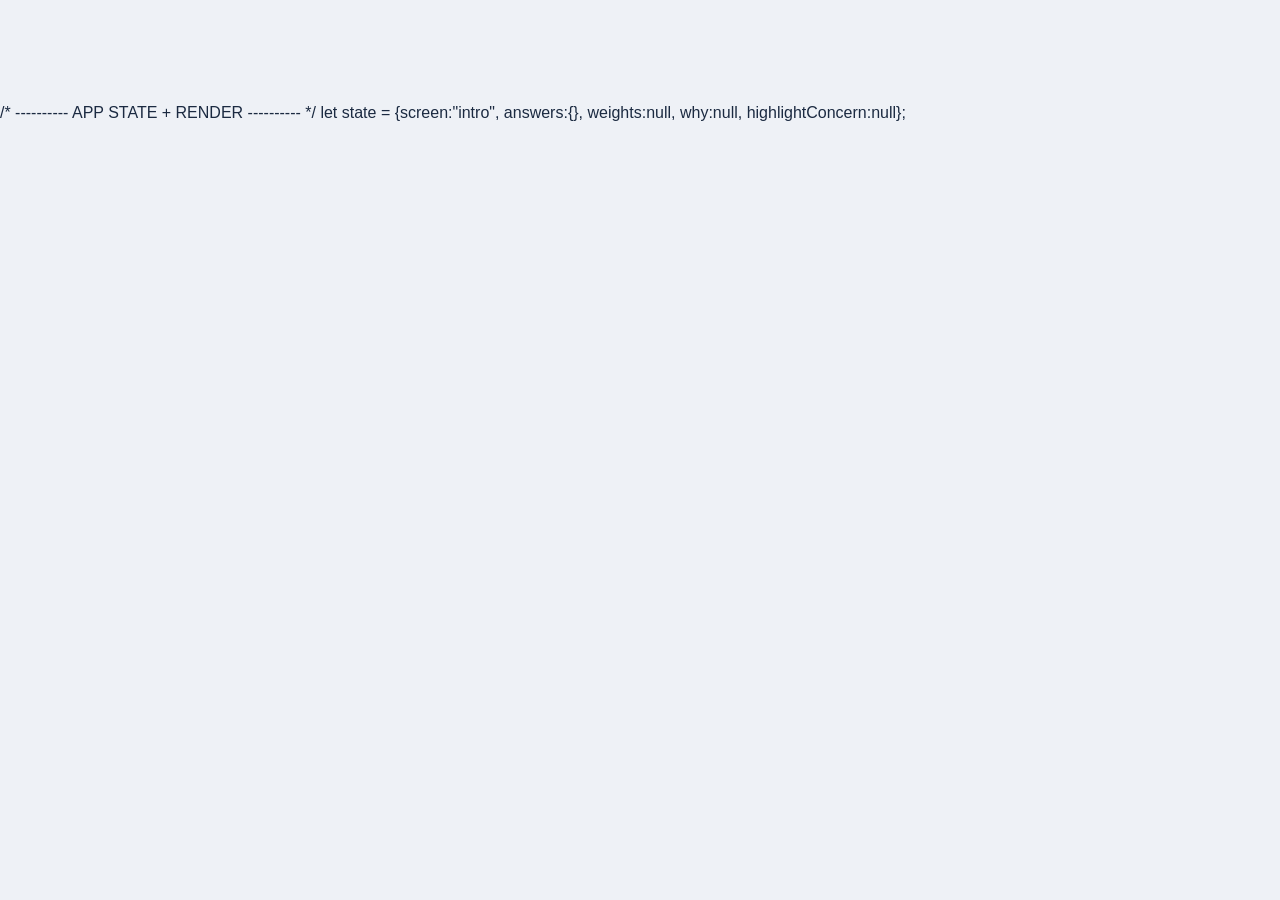
<file: index.html>
<!DOCTYPE html>
<!--

  Souper Solvers
  2026 Solve-a-thon
  Team: The Souper Solvers
    This is a simple front-end for a credit card complaint resolution ranking tool. It uses static data and does not require a server.
-->
<head>
<meta charset="UTF-8">
<meta name="viewport" content="width=device-width, initial-scale=1, viewport-fit=cover">
<title>Souper Grants</title>

<style>
  :root{
    --ink:#1b2a41; --paper:#eef1f6; --paper-2:#e2e7ef; --brass:#b8842e;
    --teal:#3f6e64; --line:#c7cfda; --white:#fbfcfe;
    --plum:#7d5a80; --slate:#54677a; --clay:#a6543c; --moss:#6b7a4f;
  }
  *{box-sizing:border-box;}
  body{
    margin:0; background:var(--paper); color:var(--ink);
    font-family:-apple-system,BlinkMacSystemFont,"Segoe UI",Roboto,Helvetica,Arial,sans-serif;
    min-height:100%;
  }
  h1,h2,h3{font-family:inherit; font-weight:700; margin:0;}
  .wrap{max-width:640px; margin:0 auto; padding:2.5rem 1.25rem 4rem;}
  .kicker{color:var(--brass); font-size:0.8rem; letter-spacing:0.02em; margin-bottom:0.4rem;}
  h1{font-size:1.7rem; line-height:1.25; margin-bottom:0.6rem;}
  .sub{color:var(--ink); opacity:0.7; font-size:0.95rem; line-height:1.5; margin-bottom:2rem;}
  .card{background:var(--white); border:1px solid var(--line); border-radius:6px; padding:1.4rem; margin-bottom:1rem;}
  .q{margin-bottom:1.8rem;}
  .q p{font-weight:600; margin:0 0 0.4rem;}
  .hint{font-weight:400 !important; font-size:0.85rem; opacity:0.65; line-height:1.45; margin:0 0 0.8rem !important;}
  .opt{display:block; width:100%; text-align:left; padding:0.7rem 0.9rem; margin-bottom:0.5rem;
       border:1px solid var(--line); border-radius:5px; background:var(--white); color:var(--ink);
       cursor:pointer; font-size:0.95rem; transition:border-color .15s, background .15s;}
  .opt:hover{border-color:var(--brass);}
  .opt.selected{border-color:var(--brass); background:rgba(184,132,46,0.1); font-weight:600;}
  button.primary{
    display:block; width:100%; padding:0.85rem; margin-top:1rem;
    background:var(--ink); color:var(--paper); border:none; border-radius:5px;
    font-size:1rem; font-weight:600; cursor:pointer;
  }
  button.primary:disabled{opacity:0.4; cursor:not-allowed;}
  button.link{background:none; border:none; color:var(--teal); font-size:0.9rem; cursor:pointer; padding:0.4rem 0;}
  .slider-row{margin-bottom:1.5rem;}
  .slider-row .top{display:flex; justify-content:space-between; align-items:baseline; margin-bottom:0.2rem;}
  .slider-row .top span:first-child{font-weight:600;}
  .slider-row .top span:last-child{color:var(--brass); font-variant-numeric:tabular-nums;}
  .def{font-size:0.85rem; opacity:0.75; line-height:1.4; margin:0.1rem 0 0.5rem;}
  .slider-row input[type=range]{width:100%; accent-color:var(--brass);}
  .reason{font-size:0.85rem; opacity:0.65; margin-top:0.3rem;}
  .rank-item{background:var(--white); border:1px solid var(--line); border-radius:6px;
             padding:1.1rem 1.3rem; margin-bottom:0.8rem;}
  .rank-item .top{display:flex; justify-content:space-between; align-items:baseline;}
  .rank-item .pos{font-size:1.4rem; font-weight:700; color:var(--brass); margin-right:0.6rem;}
  .rank-item .name{font-size:1.05rem; font-weight:700;}
  .rank-item .score{font-variant-numeric:tabular-nums; opacity:0.75; font-size:0.9rem;}
  .detail{margin-top:0.7rem; border-top:1px solid var(--line); padding-top:0.6rem;}
  .detail-row{padding:0.35rem 0;}
  .detail-top{display:flex; justify-content:space-between; font-size:0.85rem;}
  .detail-def{font-size:0.8rem; opacity:0.65; margin-top:0.1rem; line-height:1.35;}
  .legend{font-size:0.8rem; opacity:0.65; margin-bottom:1rem; line-height:1.5;}
  .note{font-size:0.8rem; opacity:0.6; margin-top:2rem; line-height:1.5;}
    .dash-link{display:block; text-align:center; font-size:0.8rem; color:var(--teal);
             text-decoration:none; margin-top:1.5rem; opacity:0.85;}
  .dash-link:hover{opacity:1; text-decoration:underline;}
  .legend-row{display:flex; flex-wrap:wrap; gap:0.5rem; margin-bottom:1.4rem;}
  .legend-item{display:flex; align-items:center; gap:0.4rem; font-size:0.78rem; background:var(--white);
               border:1px solid var(--line); border-radius:20px; padding:0.35rem 0.75rem; cursor:pointer;
               opacity:1; transition:opacity .15s; color:var(--ink);}
  .legend-item.dimmed{opacity:0.35;}
  .legend-swatch{width:10px; height:10px; border-radius:2px; display:inline-block; flex-shrink:0;}
  .stack-track{background:var(--paper-2); border-radius:3px; height:16px; margin-top:0.7rem; overflow:hidden; display:flex;}
  .stack-seg{height:100%; transition:opacity .15s;}
  .stack-caption{font-size:0.75rem; opacity:0.55; margin-top:0.4rem;}
</style>
</head>
<body>
<div class="wrap" id="app"></div>



/* ---------- APP STATE + RENDER ---------- */
let state = {screen:"intro", answers:{}, weights:null, why:null, highlightConcern:null};
<script>
function render(){
  const app = document.getElementById("app");
  if(state.screen==="intro") app.innerHTML = introHTML();
  else if(state.screen==="quiz") app.innerHTML = quizHTML();
  else if(state.screen==="confirm") app.innerHTML = confirmHTML();
  else app.innerHTML = resultsHTML();
  attachHandlers();
}

function introHTML(){
  return `
    <div class="kicker">Souper Solvers</div>
    <h1>Which of these four banks actually resolves complaints the way you'd want?</h1>
    <p class="sub">Bank of America, Capital One, Chase, and Wells Fargo don't resolve credit-card complaints the same way. The difference depends on what kind of issue you run into. Answer six quick questions and we'll show you a ranking based on real resolution outcomes for the things you care about most.</p>
     <button class="primary" id="start">Start</button>
    <a class="dash-link" href="https://rrrealww.shinyapps.io/credit-card-compass/" target="_blank">Explore the underlying data →</a>
  `;
}

function quizHTML(){
  const qs = QUIZ.map(q => `
    <div class="q">
      <p>${q.prompt}</p>
      <p class="hint">${q.hint}</p>
      ${q.opts.map(o => `<button class="opt ${state.answers[q.id]===o?'selected':''}" data-q="${q.id}" data-opt="${o}">${o}</button>`).join("")}
    </div>
  `).join("");
  const allAnswered = QUIZ.every(q => state.answers[q.id]);
  return `
    <div class="kicker">Step 1 of 3</div>
    <h1>A few quick questions</h1>
    <p class="sub">Each question maps to one of the six categories you'll see next. You'll see exactly why, and can adjust before we rank anything.</p>
    <div class="card">${qs}</div>
    <button class="primary" id="toConfirm" ${allAnswered? "":"disabled"}>See what we're prioritizing</button>
  `;
}

function confirmHTML(){
  const {weights, why} = computeWeights(state.answers);
  state.weights = weights; state.why = why;
  const rows = CONCERNS.map(c => `
    <div class="slider-row">
      <div class="top"><span>${c}</span><span>${weights[c].toFixed(1)}&times;</span></div>
      <div class="def">${CONCERN_DEFS[c]}</div>
      <input type="range" min="1" max="3" step="0.1" value="${weights[c]}" data-concern="${c}">
      <div class="reason">${why[c] ? "Weighted higher because " + why[c] : "Default weight. Your answer here didn't point to extra priority."}</div>
    </div>
  `).join("");
  return `
    <div class="kicker">Step 2 of 3</div>
    <h1>Here's what we're prioritizing</h1>
    <p class="sub">Based on your answers. Drag any slider to change how much a category counts, nothing here is fixed.</p>
    <div class="card">${rows}</div>
    <button class="primary" id="toResults">See my bank ranking</button>
    <button class="link" id="backToQuiz">&larr; back to questions</button>
  `;
}

function resultsHTML(){
  const weights = state.weights || computeWeights(state.answers).weights;
  const ranked = rankBanks(weights);
  const maxScore = Math.max(...ranked.map(r => r.score));
  const hl = state.highlightConcern;

  const legendItems = CONCERNS.map(c => `
    <button class="legend-item ${hl && hl!==c ? 'dimmed':''}" data-concern="${c}">
      <span class="legend-swatch" style="background:${CONCERN_COLORS[c]}"></span>${c}
    </button>
  `).join("");

  const items = ranked.map((r,i) => {
    const segs = r.detail.map(d => `
      <div class="stack-seg" style="width:${(d.share*100).toFixed(2)}%; background:${CONCERN_COLORS[d.concern]}; opacity:${hl && hl!==d.concern ? 0.2 : 1}"
           title="${d.concern}: ${(d.total*100).toFixed(1)}% relief, weighted ${d.w.toFixed(1)}x, based on ${d.n.toLocaleString()} complaints"></div>
    `).join("");
    return `
    <div class="rank-item">
      <div class="top">
        <div><span class="pos">${i+1}</span><span class="name">${r.bank}</span></div>
        <div class="score">${(r.score*100).toFixed(1)}% weighted relief rate</div>
      </div>
      <div class="stack-track" style="width:${(r.score/maxScore*100).toFixed(1)}%">${segs}</div>
      <div class="detail">
        ${r.detail.slice(0,3).map(d => `
          <div class="detail-row">
            <div class="detail-top"><span>${d.concern}</span><span>${(d.total*100).toFixed(1)}% relief (n=${d.n.toLocaleString()})</span></div>
            <div class="detail-def">${CONCERN_DEFS[d.concern]}</div>
          </div>
        `).join("")}
      </div>
    </div>
  `}).join("");

  return `
    <div class="kicker">Step 3 of 3</div>
    <h1>Your ranking</h1>
    <p class="sub">Weighted by the priorities you set. Each bar below is split into colored segments, one per concern, sized by how much that concern contributed to the bank's score. Click a category below to see just that slice across all four banks.</p>
    <div class="legend-row">${legendItems}</div>
    <p class="legend"><strong>How to read this:</strong> a longer bar means a higher overall weighted relief rate. Within each bar, a bigger colored segment means that concern, usually because you weighted it highly, played a bigger role in that bank's score. The list below each bar shows the exact numbers for your top-weighted concerns.</p>
    ${items}
    <p class="note">"Relief rate" reflects how often a company's response to a closed complaint included monetary or non-monetary relief, based on CFPB Consumer Complaint Database records for these four banks. It measures resolution responsiveness, not whether the consumer was in the right. A company can fairly deny relief and still close a complaint "with explanation."</p>
    <button class="link" id="backToConfirm">&larr; adjust my priorities</button>
    <button class="link" id="startOver">start over</button>
    <a class="dash-link" href="https://rrrealww.shinyapps.io/credit-card-compass/" target="_blank">Explore the full dataset and analysis →</a>
  `;
}

function attachHandlers(){
  const start = document.getElementById("start");
  if(start) start.onclick = () => { state.screen="quiz"; render(); };

  document.querySelectorAll(".opt").forEach(btn=>{
    btn.onclick = () => { state.answers[btn.dataset.q] = btn.dataset.opt; render(); };
  });

  const toConfirm = document.getElementById("toConfirm");
  if(toConfirm) toConfirm.onclick = () => { state.screen="confirm"; render(); };

  document.querySelectorAll("input[type=range]").forEach(inp=>{
    inp.oninput = () => { state.weights[inp.dataset.concern] = parseFloat(inp.value);
      inp.parentElement.querySelector(".top span:last-child").textContent = parseFloat(inp.value).toFixed(1)+"\u00d7"; };
  });

  const toResults = document.getElementById("toResults");
  if(toResults) toResults.onclick = () => { state.screen="results"; render(); };

  const backToQuiz = document.getElementById("backToQuiz");
  if(backToQuiz) backToQuiz.onclick = () => { state.screen="quiz"; render(); };

  const backToConfirm = document.getElementById("backToConfirm");
  if(backToConfirm) backToConfirm.onclick = () => { state.screen="confirm"; render(); };

  const startOver = document.getElementById("startOver");
  if(startOver) startOver.onclick = () => { state = {screen:"intro", answers:{}, weights:null, why:null, highlightConcern:null}; render(); };

  document.querySelectorAll(".legend-item").forEach(btn=>{
    btn.onclick = () => {
      const c = btn.dataset.concern;
      state.highlightConcern = (state.highlightConcern === c) ? null : c;
      render();
    };
  });
}

render();
</script>
</body>
</html>
</file>
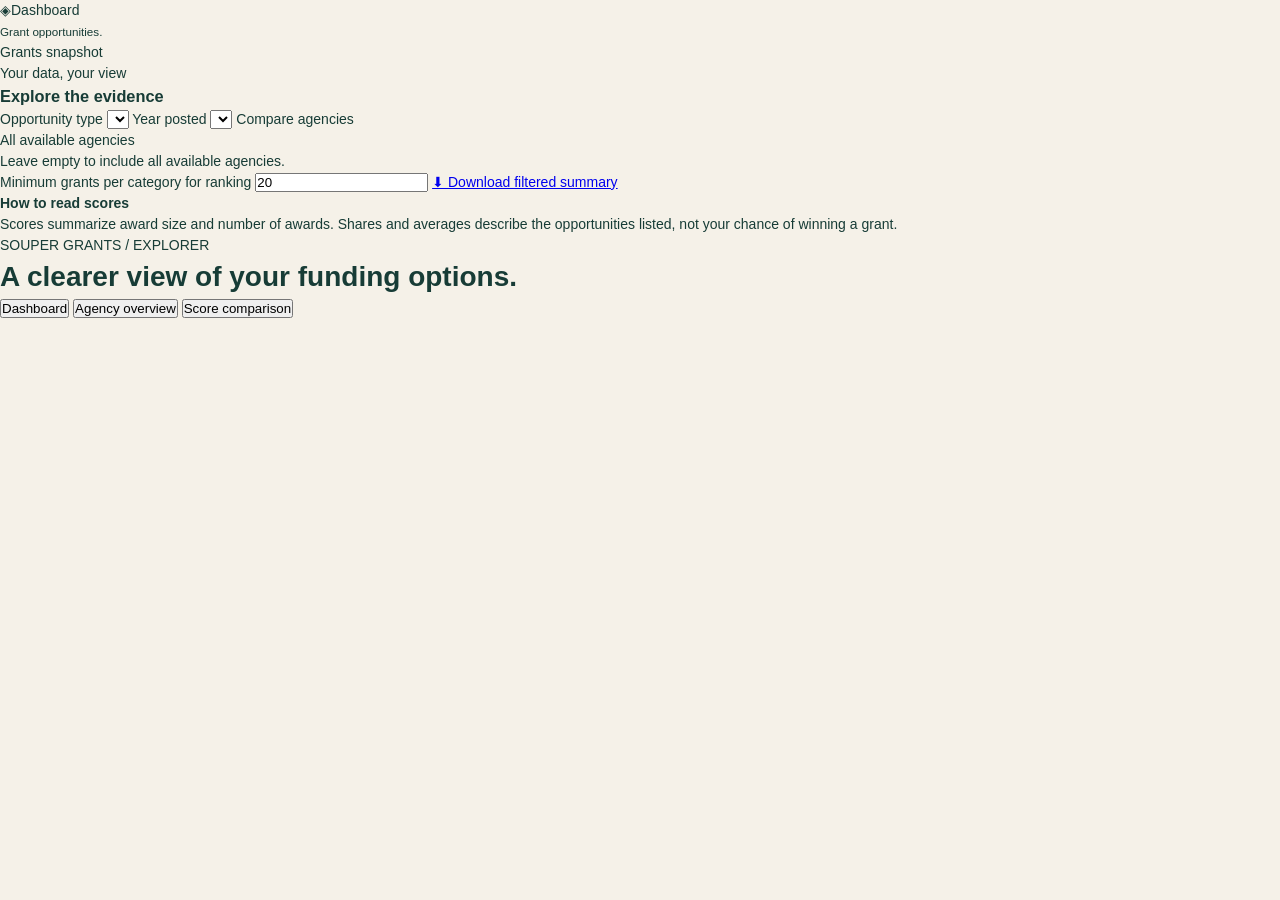
<file: claude_help/static/index.html>
<!doctype html>
<html lang="en">
<head>
  <meta charset="utf-8">
  <meta name="viewport" content="width=device-width, initial-scale=1">
  <title>Souper Grants</title>
  <link rel="stylesheet" href="/static/style.css">
  <script src="https://cdn.plot.ly/plotly-2.35.2.min.js"></script>
</head>
<body>
<div class="container">

  <div class="masthead">
    <div>
      <div class="brand"><span>&#9672;</span>Dashboard</div>
      <small class="muted">Grant opportunities.</small>
    </div>
    <div class="badge-source" id="badge">Grants snapshot</div>
  </div>

  <div class="layout">
    <!-- LEFT: navy filter panel -->
    <aside>
      <div class="filter-panel">
        <div class="eyebrow">Your data, your view</div>
        <h3>Explore the evidence</h3>

        <label for="type">Opportunity type</label>
        <select id="type" class="form-control"></select>

        <label for="year">Year posted</label>
        <select id="year" class="form-control"></select>

        <label>Compare agencies</label>
        <div class="ms" id="ms">
          <div class="form-control ms-box" id="ms-box">All available agencies</div>
          <div class="ms-panel" id="ms-panel"></div>
        </div>
        <p class="help">Leave empty to include all available agencies.</p>

        <label for="minn">Minimum grants per category for ranking</label>
        <input id="minn" class="form-control" type="number" min="1" step="1" value="20">

        <a id="download" class="btn-light" href="/download">&#11015; Download filtered summary</a>
      </div>
      <div class="footer-note">
        <strong>How to read scores</strong><br>
        Scores summarize award size and number of awards. Shares and averages describe the
        opportunities listed, not your chance of winning a grant.
      </div>
    </aside>

    <!-- RIGHT: hero, notice, tabs, content -->
    <main>
      <div class="hero">
        <div class="eyebrow">SOUPER GRANTS / EXPLORER</div>
        <h1>A clearer view of your funding options.</h1>
      </div>
      <div id="status"></div>
      <div class="tabs" id="tabs">
        <button data-tab="dashboard" class="active">Dashboard</button>
        <button data-tab="agency">Agency overview</button>
        <button data-tab="scores">Score comparison</button>
      </div>
      <div id="view"></div>
    </main>
  </div>
</div>
<script src="/static/app.js"></script>
</body>
</html>
</file>
<file: static/style.css>
/* ══════════════════════════════════════════════
   Federal Funds Matchmaker — style.css
   Color system reused from the qualifier theme
   ══════════════════════════════════════════════ */
:root {
  --cream: #f5f1e8;
  --paper: #fffdf8;
  --ink:   #173c36;
  --muted: #5f6f65;
  --faint: #9aa79e;
  --line:  #d6d9ca;
  --lime:  #cfe4a6;
  --coral: #c95b41;
  --coral-soft: #f7dfd3;
  --teal:  #2e7d70;
  --teal-light: #e3eeec;
  --stone: #b7c4bd;
  --amber: #e3a857;

  --header-h: 56px;
  --left-w: 280px;
  --radius: 10px;
  --shadow: 0 2px 10px rgba(23,60,54,.10);
}

* { box-sizing: border-box; margin: 0; padding: 0; }

body {
  background: var(--cream);
  color: var(--ink);
  font-family: "Avenir Next", "Segoe UI", Arial, sans-serif;
  font-size: 14px;
  line-height: 1.5;
  height: 100vh;
  display: flex;
  flex-direction: column;
  overflow: hidden;
}

/* ── SR-only ── */
.sr-only { position:absolute; width:1px; height:1px; overflow:hidden; clip:rect(0,0,0,0); white-space:nowrap; }
.hidden { display: none !important; }

/* ════════════════ HEADER ════════════════ */
.site-header {
  height: var(--header-h);
  background: var(--ink);
  color: var(--paper);
  display: flex;
  align-items: center;
  padding: 0 20px;
  gap: 16px;
  flex-shrink: 0;
  z-index: 100;
}

.header-left { display: flex; align-items: center; gap: 10px; flex: 1; }
.brand-mark { color: var(--coral); font-size: 20px; }
.brand-name { font-family: Georgia, serif; font-size: 18px; letter-spacing: -.3px; }

.header-center { flex: 1; text-align: center; font-size: 12px; color: var(--stone); }

.header-right { flex: 1; display: flex; justify-content: flex-end; }

/* Account menu */
.account-menu { position: relative; }
.account-btn {
  display: flex; align-items: center; gap: 6px;
  background: rgba(255,255,255,.12); border: 1px solid rgba(255,255,255,.2);
  color: var(--paper); border-radius: 6px; padding: 6px 12px;
  font-size: 13px; cursor: pointer; font-family: inherit;
}
.account-btn:hover { background: rgba(255,255,255,.2); }
.chevron { font-size: 10px; }

.account-dropdown {
  display: none; position: absolute; right: 0; top: calc(100% + 8px);
  background: var(--paper); border: 1px solid var(--line); border-radius: var(--radius);
  box-shadow: var(--shadow); min-width: 220px; z-index: 200; overflow: hidden;
}
.account-dropdown.open { display: block; }
.account-dropdown-user { padding: 12px 14px; font-size: 12px; color: var(--muted); }
.dropdown-divider { border: none; border-top: 1px solid var(--line); }
.account-list { max-height: 200px; overflow-y: auto; }
.account-item {
  display: block; width: 100%; text-align: left; padding: 10px 14px;
  background: none; border: none; font-family: inherit; font-size: 14px;
  color: var(--ink); cursor: pointer;
}
.account-item:hover { background: var(--cream); }
.account-item.active { font-weight: bold; color: var(--teal); }
.dropdown-item {
  display: block; width: 100%; text-align: left; padding: 10px 14px;
  background: none; border: none; font-family: inherit; font-size: 14px;
  color: var(--ink); cursor: pointer;
}
.dropdown-item:hover { background: var(--cream); }

/* ════════════════ LAYOUT ════════════════ */
.app-layout {
  display: flex;
  flex: 1;
  overflow: hidden;
}

/* ════════ SPLIT PANELS ════════ */
.grants-half {
  display: flex;
  flex-direction: row;
  flex: 0 0 68%;
  overflow: hidden;
}

.pm-half {
  flex: 1;
  display: flex;
  flex-direction: column;
  overflow: hidden;
  background: var(--paper);
}

/* Tagline bar */
.tagline-bar {
  text-align: center;
  padding: 7px 24px;
  font-size: 12px;
  color: var(--muted);
  background: var(--paper);
  border-bottom: 1px solid var(--line);
  flex-shrink: 0;
  letter-spacing: .02em;
}

/* ════════════════ LEFT PANEL ════════════════ */
.left-panel {
  width: var(--left-w);
  min-width: 180px;
  flex-shrink: 0;
  background: var(--paper);
  border-right: 1px solid var(--line);
  display: flex;
  flex-direction: column;
  overflow: hidden;
}

/* Filters */
.filter-bar {
  padding: 14px 14px 10px;
  border-bottom: 1px solid var(--line);
  display: flex;
  flex-direction: column;
  gap: 8px;
}
.filter-row { display: flex; align-items: center; gap: 8px; }
.filter-label {
  font-size: 11px; font-weight: bold; text-transform: uppercase;
  letter-spacing: 1px; color: var(--muted); white-space: nowrap; min-width: 90px; flex-shrink: 0;
}
.filter-select {
  flex: 1; height: 30px; padding: 0 8px; font-size: 13px;
  color: var(--ink); background: var(--cream); border: 1px solid var(--line);
  border-radius: 5px; font-family: inherit;
}
.filter-select-sm { height: 26px; font-size: 12px; padding: 0 6px; }
.filter-input {
  flex: 1; height: 30px; padding: 0 8px; font-size: 13px;
  color: var(--ink); background: var(--cream); border: 1px solid var(--line);
  border-radius: 5px; font-family: inherit;
}
.filter-search-row { margin-top: 2px; }
.filter-search { width: 100%; }

/* Mode banner */
.mode-banner {
  margin: 8px 14px 0;
  background: var(--coral-soft);
  border-left: 3px solid var(--coral);
  padding: 7px 10px;
  font-size: 12px;
  line-height: 1.4;
  border-radius: 0 4px 4px 0;
}

/* List header */
.list-header {
  display: flex; align-items: center; justify-content: space-between;
  padding: 8px 14px; border-bottom: 1px solid var(--line);
}
#list-count { font-size: 12px; color: var(--muted); }

/* Opportunity list */
.opp-list {
  flex: 1;
  overflow-y: auto;
  list-style: none;
  padding: 0;
}

.opp-item {
  padding: 11px 14px;
  border-bottom: 1px solid var(--line);
  cursor: pointer;
  display: grid;
  grid-template-columns: 20px 52px 1fr;
  gap: 0 10px;
  align-items: center;
  transition: background .1s;
}
.opp-item:hover { background: var(--cream); }
.opp-item.selected { background: var(--teal-light); border-left: 3px solid var(--teal); }

.opp-rank { font-size: 12px; color: var(--faint); font-weight: bold; padding-top: 2px; }
.opp-body { min-width: 0; }
.opp-title { font-size: 13px; font-weight: bold; color: var(--ink); line-height: 1.35; margin-bottom: 4px; white-space: nowrap; overflow: hidden; text-overflow: ellipsis; }
.opp-meta { display: flex; align-items: center; gap: 6px; flex-wrap: wrap; }
.opp-score { font-size: 12px; font-weight: bold; }
.badge {
  display: inline-block; font-size: 10px; font-weight: bold; text-transform: uppercase;
  letter-spacing: .6px; border-radius: 3px; padding: 1px 5px;
}
.badge-high   { background: var(--teal);  color: #fff; }
.badge-medium { background: var(--amber); color: var(--ink); }
.badge-low    { background: var(--stone); color: var(--ink); }
.badge-forecasted { background: var(--lime); color: var(--ink); }
.badge-eligible   { background: #d4edda; color: #1a5c2a; }
.badge-ineligible { background: #f8d7da; color: #842029; }
.badge-unclear    { background: #e2e3e5; color: #383d41; }
.badge-unknown    { background: transparent; color: var(--faint); border: 1px solid var(--line); font-style: italic; }
.badge-sample     { background: #fff3cd; color: #856404; font-size: 9px; }
.badge-effort-high   { background: #f8d7da; color: #842029; }
.badge-effort-medium { background: #fff3cd; color: #856404; }
.badge-effort-low    { background: #d4edda; color: #1a5c2a; }
.score-pill { background: var(--ink); color: var(--cream); border-radius: 10px; padding: 1px 7px; font-size: 12px; }

.sample-banner { background: #fff3cd; color: #856404; padding: 6px 14px; font-size: 12px; font-weight: bold; border-bottom: 1px solid var(--line); }

.opp-funder { font-size: 11px; color: var(--muted); margin-bottom: 2px; }
.opp-effort { font-size: 11px; color: var(--muted); }
.opp-due { font-size: 11px; color: var(--muted); }
.opp-due.urgent { color: var(--coral); font-weight: bold; }
.opp-due.no-date { color: var(--faint); }
.decision-badge { font-size: 10px; border-radius: 3px; padding: 1px 5px; font-weight: bold; }

/* Eligibility panel */
.elig-verdict-row { display: flex; align-items: center; gap: 8px; margin-bottom: 8px; }
.elig-reason { font-size: 12px; color: var(--ink); }
.elig-types { font-size: 12px; margin: 4px 0; }
.elig-raw { font-size: 11px; color: var(--muted); }
.decision-pursue { background: #d4edda; color: #1a5c2a; }
.decision-maybe  { background: #fff3cd; color: #856404; }
.decision-pass   { background: #f8d7da; color: #842029; }

/* List footer */
.list-footer { padding: 10px 14px; border-top: 1px solid var(--line); }
.btn-export {
  display: inline-block; font-size: 12px; color: var(--teal);
  text-decoration: none; font-weight: bold;
}
.btn-export:hover { text-decoration: underline; }

/* ════════════════ DETAIL PANEL ════════════════ */
.detail-panel {
  flex: 1;
  min-width: 200px;
  overflow-y: auto;
  background: var(--cream);
  padding: 24px 28px;
}

.detail-empty {
  display: flex; flex-direction: column; align-items: center; justify-content: center;
  height: 100%; color: var(--faint); text-align: center; gap: 12px;
}
.detail-empty-icon { font-size: 36px; }

/* Detail content */
.detail-header { margin-bottom: 20px; }
.detail-title { font-family: Georgia, serif; font-size: 22px; font-weight: 500; color: var(--ink); line-height: 1.3; margin-bottom: 8px; }
.detail-sub { display: flex; align-items: center; gap: 10px; flex-wrap: wrap; margin-bottom: 10px; }
.detail-agency { font-size: 13px; color: var(--muted); }
.detail-link { font-size: 12px; color: var(--teal); text-decoration: none; }
.detail-link:hover { text-decoration: underline; }

.score-row { display: flex; align-items: center; gap: 12px; margin-bottom: 6px; }
.score-big { font-size: 36px; font-family: Georgia, serif; font-weight: 400; color: var(--ink); }
.score-label { font-size: 11px; text-transform: uppercase; letter-spacing: 1px; color: var(--muted); }
.closes-row { font-size: 13px; color: var(--muted); margin-bottom: 16px; }
.closes-row .urgent { color: var(--coral); font-weight: bold; }
.closes-row .forecasted { color: var(--amber); }

/* Detail card */
.detail-card {
  background: var(--paper);
  border: 1px solid var(--line);
  border-radius: var(--radius);
  padding: 18px 20px;
  margin-bottom: 16px;
}
.detail-card h3 {
  font-family: Georgia, serif; font-size: 15px; font-weight: 500;
  color: var(--ink); margin-bottom: 10px;
}

/* AI disclaimer */
.ai-disclaimer {
  font-size: 11px; color: var(--muted); display: flex; align-items: center; gap: 6px;
  margin-bottom: 10px;
}
.ai-disclaimer a { color: var(--teal); }

/* Score breakdown */
.breakdown-row {
  display: grid;
  grid-template-columns: 100px 1fr 42px;
  align-items: center;
  gap: 8px;
  margin-bottom: 8px;
  font-size: 13px;
}
.breakdown-label { color: var(--muted); }
.breakdown-bar-wrap { background: var(--line); border-radius: 3px; height: 8px; overflow: hidden; }
.breakdown-bar { height: 100%; border-radius: 3px; background: var(--teal); }
.breakdown-val { text-align: right; font-weight: bold; }

/* Tabs inside detail */
.detail-tabs { display: flex; border-bottom: 1px solid var(--line); margin-bottom: 14px; }
.detail-tab {
  background: none; border: none; border-bottom: 2px solid transparent;
  padding: 8px 14px; font: bold 13px inherit; color: var(--muted); cursor: pointer;
  margin-bottom: -1px;
}
.detail-tab.active { color: var(--teal); border-bottom-color: var(--coral); }

.detail-tab-content { font-size: 13px; line-height: 1.6; color: var(--ink); }
.detail-tab-pane { display: none; }
.detail-tab-pane.active { display: block; }

/* Evidence quote */
.evidence-quote {
  background: var(--cream); border-left: 3px solid var(--teal);
  padding: 8px 12px; font-size: 12px; font-style: italic;
  color: var(--muted); border-radius: 0 4px 4px 0; margin-top: 10px;
}

/* Effort row */
.effort-row { font-size: 13px; margin-bottom: 6px; }
.effort-label { color: var(--muted); font-size: 11px; text-transform: uppercase; letter-spacing: 1px; }

/* Decision buttons */
.decision-row { display: flex; align-items: center; gap: 10px; flex-wrap: wrap; margin-bottom: 12px; }
.btn-decide {
  padding: 9px 18px; border-radius: 6px; border: 2px solid transparent;
  font: bold 14px inherit; cursor: pointer; transition: all .15s;
}
.btn-pursue { background: #d4edda; color: #1a5c2a; border-color: #c3e6cb; }
.btn-pursue:hover, .btn-pursue.chosen { background: #1a5c2a; color: #fff; }
.btn-maybe  { background: #fff3cd; color: #856404; border-color: #ffc107; }
.btn-maybe:hover, .btn-maybe.chosen  { background: #856404; color: #fff; }
.btn-pass   { background: #f8d7da; color: #842029; border-color: #f5c6cb; }
.btn-pass:hover, .btn-pass.chosen   { background: #842029; color: #fff; }

.decision-note {
  flex: 1; min-width: 160px; height: 36px; padding: 0 10px;
  border: 1px solid var(--line); border-radius: 6px; font: 13px inherit;
  background: var(--cream); color: var(--ink);
}
.btn-save-note {
  padding: 8px 14px; background: var(--teal); color: #fff;
  border: none; border-radius: 6px; font: bold 13px inherit; cursor: pointer;
}
.btn-save-note:hover { background: var(--ink); }

/* Source collapse */
details summary {
  font-size: 12px; color: var(--teal); cursor: pointer; user-select: none;
  margin-top: 8px;
}
details[open] summary { margin-bottom: 6px; }
.source-text { font-size: 12px; color: var(--muted); line-height: 1.6; white-space: pre-wrap; }

/* ════════════════ TOAST ════════════════ */
.toast {
  position: fixed; bottom: 20px; left: 50%; transform: translateX(-50%);
  background: var(--ink); color: var(--paper); padding: 10px 20px;
  border-radius: 6px; font-size: 13px; z-index: 999;
  box-shadow: 0 4px 16px rgba(23,60,54,.3);
}

/* ════════════════ RESPONSIVE ════════════════ */
@media (max-width: 800px) {
  .app-layout { flex-direction: column; }
  .grants-half { flex-direction: column; }
  .drag-handle { display: none; }
  .left-panel { max-height: 45vh; }
  .detail-panel { padding: 16px; }
  .brand-name { font-size: 15px; }
}

/* ── How-scores button ───────────────────────────────────────────────────── */
.how-btn {
  background: transparent;
  border: 1px solid var(--line);
  color: var(--muted);
  border-radius: 6px;
  padding: 4px 10px;
  font-size: 12px;
  cursor: pointer;
  margin-right: 8px;
  transition: background 0.15s, color 0.15s;
  white-space: nowrap;
}
.how-btn:hover { background: var(--cream); color: var(--ink); }

/* ── How-scores modal ────────────────────────────────────────────────────── */
.how-modal-backdrop {
  position: fixed; inset: 0; z-index: 9999;
  background: rgba(0,0,0,0.55);
  display: flex; align-items: center; justify-content: center;
  padding: 16px;
}
.how-modal-backdrop.hidden { display: none; }
.how-modal-box {
  background: var(--paper);
  border: 1px solid var(--line);
  border-radius: 12px;
  max-width: 680px; width: 100%;
  max-height: 85vh;
  display: flex; flex-direction: column;
  box-shadow: 0 20px 60px rgba(0,0,0,0.4);
}
.how-modal-header {
  display: flex; align-items: center; justify-content: space-between;
  padding: 20px 24px 16px;
  border-bottom: 1px solid var(--line);
}
.how-modal-header h2 { font-size: 16px; font-weight: 600; margin: 0; }
.how-modal-close {
  background: none; border: none; cursor: pointer;
  font-size: 18px; color: var(--muted); padding: 4px 8px;
  border-radius: 4px;
}
.how-modal-close:hover { background: var(--cream); }
.how-modal-body { padding: 20px 24px; overflow-y: auto; }
.how-intro { margin: 0 0 16px; color: var(--muted); font-size: 13px; }
.how-table { width: 100%; border-collapse: collapse; font-size: 13px; margin-bottom: 20px; }
.how-table th { text-align: left; padding: 6px 10px; border-bottom: 2px solid var(--line); font-weight: 600; color: var(--muted); font-size: 11px; text-transform: uppercase; letter-spacing: .04em; }
.how-table td { padding: 10px 10px; border-bottom: 1px solid var(--line); vertical-align: top; }
.how-table td:first-child { white-space: nowrap; font-weight: 500; }
.how-table td:nth-child(2) { white-space: nowrap; color: var(--teal); font-weight: 600; font-size: 14px; text-align: center; }
.how-section { margin-top: 20px; padding-top: 16px; border-top: 1px solid var(--line); }
.how-section h3 { font-size: 13px; font-weight: 600; margin: 0 0 8px; }
.how-section p { font-size: 13px; color: var(--muted); margin: 0 0 6px; line-height: 1.6; }
.how-ai-note { background: var(--cream); border-radius: 8px; padding: 14px 16px; border-top: none; margin-top: 16px; }

/* ── Site footer ─────────────────────────────────────────────────────────── */
.site-footer {
  display: flex; align-items: center; justify-content: space-between;
  padding: 10px 24px;
  border-top: 1px solid var(--line);
  background: var(--paper);
  font-size: 11px;
  color: var(--muted);
  gap: 16px;
  flex-wrap: wrap;
}
.site-footer a { color: var(--teal); text-decoration: none; }
.site-footer a:hover { text-decoration: underline; }
.footer-privacy { color: var(--muted); }
.footer-left, .footer-center, .footer-right { flex: 1; }
.footer-center { text-align: center; }
.footer-right { text-align: right; }

/* ── Create-account form ───────────────────────────────────── */
.form-field { margin-bottom: 1rem; }
.form-label { display: block; font-size: .8rem; font-weight: 600; color: var(--muted); text-transform: uppercase; letter-spacing: .04em; margin-bottom: .35rem; }
.req { color: var(--teal); }
.form-input {
  width: 100%; padding: .5rem .75rem; border: 1px solid var(--line);
  border-radius: 6px; background: var(--paper); color: var(--ink);
  font-size: .95rem; box-sizing: border-box;
  transition: border-color .15s;
}
.form-input:focus { outline: none; border-color: var(--teal); }
.form-note { font-size: .8rem; color: var(--muted); background: var(--cream); border-radius: 6px; padding: .6rem .75rem; margin-bottom: 1rem; border: 1px solid var(--line); }
.form-error { font-size: .85rem; color: #d9534f; background: #fff0f0; border: 1px solid #f5c6cb; border-radius: 6px; padding: .5rem .75rem; margin-bottom: .75rem; }
.form-error.hidden { display: none; }
.form-actions { display: flex; justify-content: flex-end; gap: .6rem; margin-top: .5rem; }
.btn-cancel { padding: .45rem 1rem; border: 1px solid var(--line); border-radius: 6px; background: transparent; color: var(--muted); cursor: pointer; font-size: .9rem; }
.btn-cancel:hover { background: var(--cream); }
.btn-primary { padding: .45rem 1.1rem; border: none; border-radius: 6px; background: var(--teal); color: #fff; cursor: pointer; font-size: .9rem; font-weight: 600; }
.btn-primary:hover { opacity: .88; }
.btn-primary:disabled { opacity: .5; cursor: default; }

/* ── Refresh button ────────────────────────────────────────── */
.refresh-btn {
  margin-left: .6rem;
  background: none; border: 1px solid rgba(255,255,255,.25);
  border-radius: 20px; padding: 0 10px; height: 26px;
  color: rgba(255,255,255,.75); font-size: 12px; font-weight: 500; letter-spacing: .02em; line-height: 1;
  cursor: pointer; display: inline-flex; align-items: center; justify-content: center; gap: 4px;
  transition: background .15s, color .15s, border-color .15s;
  vertical-align: middle;
}
.refresh-btn:hover { background: rgba(255,255,255,.12); color: #fff; border-color: rgba(255,255,255,.5); }
.refresh-btn:disabled { opacity: .4; cursor: default; }
@keyframes spin { to { transform: rotate(360deg); } }
.refresh-btn.spinning { animation: spin .7s linear infinite; }

/* ── Detail profile card ──────────────────────────────────────────────── */
.detail-profile-top {
  display: flex; gap: 16px; align-items: flex-start; margin-bottom: 12px;
}
.detail-ring { flex-shrink: 0; }
.detail-profile-info { flex: 1; min-width: 0; }
.detail-agency-row {
  display: flex; align-items: center; gap: 6px;
  font-size: 13px; color: var(--muted); margin-top: 4px;
}
.detail-agency-icon { font-size: 13px; }
.closes-inline { font-size: 13px; }
.closes-inline.urgent { color: var(--coral); font-weight: 600; }
.closes-inline.forecasted { color: var(--muted); font-style: italic; }
.detail-badges-row {
  display: flex; flex-wrap: wrap; gap: 6px; margin-bottom: 14px;
}
.detail-section { margin-bottom: 14px; }
.detail-section-label {
  font-size: 11px; font-weight: 700; text-transform: uppercase;
  letter-spacing: .06em; color: var(--muted); margin-bottom: 5px;
}
.detail-section-text { font-size: 13px; line-height: 1.55; color: var(--ink); }
.relevance-loading { color: var(--faint); font-style: italic; }
.relevance-loading::after { content: ""; display: inline-block; width: 10px; animation: ellipsis 1.2s steps(4,end) infinite; }
@keyframes ellipsis { 0%,100%{content:""} 25%{content:"."} 50%{content:".."} 75%{content:"..."} }
.materials-tags { display: flex; flex-wrap: wrap; gap: 6px; margin-top: 2px; }
.material-tag {
  background: var(--teal-light); color: var(--teal);
  border: 1px solid rgba(46,125,112,.2);
  border-radius: 20px; padding: 3px 10px;
  font-size: 12px; font-weight: 500;
}

/* ── Score ring in list items ──────────────────────────────────────────── */
.score-ring-wrap { flex-shrink: 0; }

/* ── Main tab bar (Grants | Project Match) ───────────────────────────── */
#main-tab-bar {
  display: flex; gap: 2px; padding: 10px 24px 0;
  background: var(--header-bg, #2c5f4a); border-bottom: 2px solid rgba(255,255,255,.1);
  position: sticky; top: 0; z-index: 100;
}
.main-tab {
  padding: 8px 20px; border: none; border-radius: 8px 8px 0 0;
  font-size: 14px; font-weight: 600; cursor: pointer;
  background: rgba(255,255,255,.1); color: rgba(255,255,255,.7);
  transition: background .15s, color .15s;
}
.main-tab:hover { background: rgba(255,255,255,.18); color: #fff; }
.main-tab.active { background: #fff; color: #2c5f4a; }

/* ── Project Match panel ─────────────────────────────────────────────── */
#project-match-panel { padding: 24px; min-height: calc(100vh - 120px); background: var(--bg); }
.pm-layout { display: grid; grid-template-columns: 440px 1fr; gap: 24px; max-width: 1400px; margin: 0 auto; align-items: start; }
@media (max-width: 900px) { .pm-layout { grid-template-columns: 1fr; } }

.pm-card {
  background: var(--surface); border: 1px solid var(--line);
  border-radius: 12px; padding: 24px;
}
.pm-heading { font-size: 20px; font-weight: 700; color: var(--ink); margin-bottom: 6px; }
.pm-sub { font-size: 13px; color: var(--muted); margin-bottom: 20px; line-height: 1.5; }

.pm-dropzone {
  border: 2px dashed var(--line); border-radius: 10px; padding: 20px;
  text-align: center; cursor: pointer; transition: border-color .15s, background .15s;
  margin-bottom: 16px;
}
.pm-dropzone.drag-over { border-color: var(--teal); background: var(--teal-light); }
.pm-drop-inner { display: flex; flex-direction: column; align-items: center; gap: 4px; }
.pm-drop-icon { font-size: 2rem; }
.pm-drop-label { font-size: 14px; color: var(--ink); font-weight: 500; }
.pm-file-link { color: var(--teal); text-decoration: underline; cursor: pointer; }
.pm-drop-types { font-size: 11px; color: var(--faint); }
.pm-file-list { margin-top: 10px; display: flex; flex-direction: column; gap: 4px; text-align: left; }
.pm-file-item { display: flex; align-items: center; gap: 6px; font-size: 12px; padding: 4px 8px; background: var(--bg); border-radius: 6px; }
.pm-file-name { flex: 1; overflow: hidden; text-overflow: ellipsis; white-space: nowrap; color: var(--ink); }
.pm-file-size { color: var(--faint); flex-shrink: 0; }
.pm-file-remove { border: none; background: none; color: var(--muted); cursor: pointer; padding: 0 4px; font-size: 14px; }
.pm-file-remove:hover { color: var(--coral); }

.pm-or { text-align: center; color: var(--faint); font-size: 12px; margin: 12px 0; }
.pm-paste {
  width: 100%; box-sizing: border-box; border: 1px solid var(--line);
  border-radius: 8px; padding: 10px 12px; font-family: inherit;
  font-size: 13px; line-height: 1.5; color: var(--ink); background: var(--bg);
  resize: vertical; outline: none;
}
.pm-paste:focus { border-color: var(--teal); }
.pm-actions { display: flex; gap: 10px; margin-top: 16px; }
.btn-primary {
  flex: 1; padding: 10px 18px; background: var(--teal, #2c5f4a); color: #fff;
  border: none; border-radius: 8px; font-size: 14px; font-weight: 600; cursor: pointer;
  transition: background .15s;
}
.btn-primary:hover { background: #1e4535; }
.btn-primary:disabled { opacity: .5; cursor: default; }
.btn-secondary {
  padding: 10px 16px; background: none; color: var(--ink);
  border: 1px solid var(--line); border-radius: 8px; font-size: 14px; cursor: pointer;
  transition: background .15s;
}
.btn-secondary:hover { background: var(--bg); }
.pm-error { color: var(--coral); font-size: 13px; margin-top: 10px; }
.pm-error.hidden { display: none; }

/* ── Project match results ──────────────────────────────────────────── */
.pm-results-empty, #pm-results {
  background: var(--surface); border: 1px solid var(--line);
  border-radius: 12px; min-height: 400px; padding: 24px;
}
.pm-results-placeholder {
  display: flex; flex-direction: column; align-items: center; justify-content: center;
  gap: 16px; height: 100%; min-height: 350px; color: var(--muted); text-align: center;
  font-size: 15px;
}
.pm-loading {
  display: flex; flex-direction: column; align-items: center; gap: 16px;
  min-height: 300px; justify-content: center; color: var(--muted);
}
.pm-spinner {
  width: 40px; height: 40px; border: 4px solid var(--line);
  border-top-color: var(--teal); border-radius: 50%;
  animation: spin .8s linear infinite;
}
.pm-results-section { margin-bottom: 24px; }
.pm-results-section h3 { font-size: 16px; font-weight: 700; color: var(--ink); margin-bottom: 10px; }
.pm-result-header { display: flex; align-items: center; gap: 12px; margin-bottom: 8px; flex-wrap: wrap; }
.pm-keywords { display: flex; flex-wrap: wrap; gap: 6px; }
.pm-kw {
  background: var(--teal-light, #e8f4f1); color: var(--teal, #2c5f4a);
  border-radius: 20px; padding: 2px 10px; font-size: 12px; font-weight: 500;
}
.pm-summary-text { font-size: 14px; line-height: 1.6; color: var(--ink); padding: 12px; background: var(--bg); border-radius: 8px; }
.pm-matches { display: flex; flex-direction: column; gap: 16px; }
.pm-match-card {
  background: var(--bg); border: 1px solid var(--line);
  border-radius: 10px; padding: 16px;
}
.pm-match-header { display: flex; align-items: flex-start; gap: 12px; margin-bottom: 10px; }
.pm-match-rank { font-size: 18px; font-weight: 800; color: var(--faint); min-width: 28px; }
.pm-match-score-ring { flex-shrink: 0; }
.pm-match-info { flex: 1; min-width: 0; }
.pm-match-title { font-size: 14px; font-weight: 700; color: var(--ink); line-height: 1.3; }
.pm-match-funder { font-size: 12px; color: var(--muted); margin-top: 2px; }
.pm-match-meta { display: flex; gap: 6px; flex-wrap: wrap; margin-top: 6px; }
.pm-match-link { font-size: 12px; color: var(--teal); text-decoration: none; white-space: nowrap; flex-shrink: 0; }
.pm-match-link:hover { text-decoration: underline; }
.pm-match-reason { font-size: 13px; color: var(--ink); line-height: 1.5; margin-bottom: 10px; border-left: 3px solid var(--teal); padding-left: 10px; }
.pm-match-actions { display: flex; gap: 8px; }
.pm-error-inline { color: var(--coral); font-size: 14px; padding: 16px; }

/* ── Award chip in opp list row ───────────────────────────────────────────── */
.opp-award {
  font-size: 11px;
  color: var(--ink);
  background: rgba(0,0,0,.06);
  border-radius: 4px;
  padding: 1px 6px;
  white-space: nowrap;
}

/* ── AI eligibility requirement list in detail header ─────────────────────── */
.elig-req-list {
  margin: 4px 0 0 0;
  padding-left: 18px;
  font-size: 13px;
  color: var(--ink);
}
.elig-req-list li {
  margin-bottom: 3px;
}

/* ── AI Fit Assessment (detail panel) ─────────────────────────────────────── */
.fit-rec-badge {
  display: inline-block;
  font-size: 11px;
  font-weight: 700;
  padding: 2px 10px;
  border-radius: 4px;
  margin-bottom: 6px;
  letter-spacing: .3px;
}
.fit-why {
  font-size: 13px;
  margin: 0 0 5px;
  line-height: 1.4;
}
.fit-notes {
  font-size: 12px;
  color: var(--muted);
  margin: 0;
  font-style: italic;
}
.fit-section {
  font-size: 13px;
  margin: 0 0 7px;
  line-height: 1.45;
}
.fit-label {
  font-weight: 700;
  font-size: 11px;
  text-transform: uppercase;
  letter-spacing: .4px;
  color: var(--accent, #2d6a4f);
  margin-right: 5px;
}
.fit-watchout .fit-label {
  color: var(--amber, #c07c00);
}
.fit-watchout {
  background: rgba(192,124,0,.06);
  border-left: 3px solid var(--amber, #c07c00);
  padding: 4px 8px;
  border-radius: 0 4px 4px 0;
  margin-top: 4px;
}

/* ── Project Match — keyword fallback warning ─────────────────────────────── */
.pm-fallback-warning {
  font-size: 12px;
  color: var(--amber, #c07c00);
  background: rgba(192,124,0,.08);
  border-left: 3px solid var(--amber, #c07c00);
  padding: 6px 10px;
  border-radius: 0 4px 4px 0;
  margin-bottom: 10px;
}

/* ════════ PM HALF INNER ════════ */
.pm-half-header {
  background: var(--ink);
  display: flex;
  gap: 2px;
  padding: 10px 20px 0;
  border-bottom: 2px solid rgba(255,255,255,.1);
  flex-shrink: 0;
}
.pm-half-tab {
  padding: 8px 18px;
  border: none;
  border-radius: 8px 8px 0 0;
  font-size: 13px;
  font-weight: 600;
  cursor: default;
  background: #fff;
  color: #2c5f4a;
}
.pm-half-body {
  flex: 1;
  overflow-y: auto;
  padding: 20px;
  display: flex;
  flex-direction: column;
  gap: 16px;
}
.pm-input-card {
  background: var(--cream);
  border: 1px solid var(--line);
  border-radius: 10px;
  padding: 18px 20px;
  flex-shrink: 0;
}
.pm-input-heading {
  font-size: 15px;
  font-weight: 700;
  color: var(--ink);
  margin-bottom: 4px;
}
.pm-input-sub {
  font-size: 12px;
  color: var(--muted);
  margin-bottom: 14px;
  line-height: 1.4;
}

/* ════════ TOP-3 GRANT CARDS ════════ */
.pm-top3-section { }
.pm-top3-label {
  font-size: 11px;
  font-weight: 700;
  text-transform: uppercase;
  letter-spacing: .07em;
  color: var(--muted);
  margin-bottom: 10px;
}
.pm-top3-card {
  background: var(--paper);
  border: 2px solid var(--teal);
  border-radius: 10px;
  padding: 14px 16px;
  margin-bottom: 10px;
  position: relative;
}
.pm-top3-badge {
  position: absolute;
  top: -10px;
  left: 14px;
  background: var(--teal);
  color: #fff;
  font-size: 10px;
  font-weight: 700;
  padding: 2px 8px;
  border-radius: 10px;
  letter-spacing: .05em;
  text-transform: uppercase;
}
.pm-top3-header {
  display: flex;
  align-items: flex-start;
  gap: 10px;
  margin-bottom: 8px;
}
.pm-top3-info { flex: 1; min-width: 0; }
.pm-top3-title {
  font-size: 13px;
  font-weight: 700;
  color: var(--ink);
  line-height: 1.3;
  margin-bottom: 2px;
}
.pm-top3-funder { font-size: 11px; color: var(--muted); }
.pm-top3-reason {
  font-size: 12px;
  color: var(--ink);
  line-height: 1.5;
  border-left: 3px solid var(--teal);
  padding-left: 10px;
  margin: 8px 0;
}
.pm-top3-meta {
  display: flex;
  gap: 6px;
  flex-wrap: wrap;
  align-items: center;
  margin-top: 8px;
}
.pm-score-label {
  font-size: 11px;
  font-weight: 700;
  color: var(--teal);
  background: var(--teal-light);
  border-radius: 20px;
  padding: 2px 10px;
}

/* ════════ REST GRANT LIST ════════ */
.pm-rest-section { }
.pm-rest-label {
  font-size: 11px;
  font-weight: 700;
  text-transform: uppercase;
  letter-spacing: .07em;
  color: var(--muted);
  margin-bottom: 8px;
}
.pm-rest-list { display: flex; flex-direction: column; gap: 8px; }
.pm-rest-card {
  background: var(--cream);
  border: 1px solid var(--line);
  border-radius: 8px;
  padding: 10px 14px;
  display: flex;
  align-items: center;
  gap: 10px;
}
.pm-rest-rank {
  font-size: 12px;
  font-weight: 700;
  color: var(--faint);
  min-width: 24px;
}
.pm-rest-info { flex: 1; min-width: 0; }
.pm-rest-title {
  font-size: 12px;
  font-weight: 600;
  color: var(--ink);
  white-space: nowrap;
  overflow: hidden;
  text-overflow: ellipsis;
}
.pm-rest-meta { font-size: 11px; color: var(--muted); margin-top: 2px; display: flex; gap: 8px; flex-wrap: wrap; }
.pm-rest-score {
  font-size: 12px;
  font-weight: 700;
  color: var(--teal);
  flex-shrink: 0;
}

/* ════════ ACCOUNT PROFILE MODAL ════════ */
.profile-modal-backdrop {
  position: fixed; inset: 0; z-index: 9999;
  background: rgba(0,0,0,0.5);
  display: flex; align-items: center; justify-content: center;
  padding: 16px;
}
.profile-modal-backdrop.hidden { display: none; }
.profile-modal-box {
  background: var(--paper);
  border: 1px solid var(--line);
  border-radius: 12px;
  max-width: 700px;
  width: 100%;
  max-height: 85vh;
  display: flex;
  flex-direction: column;
  box-shadow: 0 20px 60px rgba(0,0,0,0.4);
}
.profile-modal-header {
  display: flex;
  align-items: center;
  justify-content: space-between;
  padding: 20px 24px 16px;
  border-bottom: 1px solid var(--line);
}
.profile-modal-header h2 { font-size: 16px; font-weight: 700; margin: 0; color: var(--ink); }
.profile-modal-body { padding: 20px 24px; overflow-y: auto; }
.profile-section { margin-bottom: 24px; }
.profile-section-title {
  font-size: 11px;
  font-weight: 700;
  text-transform: uppercase;
  letter-spacing: .07em;
  color: var(--muted);
  margin-bottom: 10px;
  padding-bottom: 6px;
  border-bottom: 1px solid var(--line);
}
.profile-grant-row {
  display: flex;
  align-items: center;
  gap: 10px;
  padding: 8px 0;
  border-bottom: 1px solid var(--cream);
  cursor: pointer;
}
.profile-grant-row:hover { background: var(--teal-light); border-radius: 6px; padding-left: 6px; }
.profile-grant-title { flex: 1; font-size: 13px; font-weight: 600; color: var(--ink); }
.profile-grant-funder { font-size: 11px; color: var(--muted); }
.profile-search-tags { display: flex; flex-wrap: wrap; gap: 8px; }
.profile-search-tag {
  background: var(--cream);
  border: 1px solid var(--line);
  border-radius: 20px;
  padding: 5px 14px;
  font-size: 12px;
  color: var(--ink);
  cursor: pointer;
  transition: background .15s;
}
.profile-search-tag:hover { background: var(--teal-light); border-color: var(--teal); color: var(--teal); }
.profile-empty { font-size: 13px; color: var(--faint); font-style: italic; }


/* ════ DRAG HANDLES ════ */
.drag-handle { width:5px; flex-shrink:0; background:var(--line); cursor:col-resize; position:relative; z-index:20; transition:background .15s; }
.drag-handle::before { content:''; position:absolute; top:0; bottom:0; left:-4px; right:-4px; }
.drag-handle::after { content:'\22EE'; position:absolute; top:50%; left:50%; transform:translate(-50%,-50%); color:var(--muted); font-size:12px; opacity:0; transition:opacity .15s; pointer-events:none; user-select:none; }
.drag-handle:hover,.drag-handle.is-dragging { background:var(--accent,#2d6a4f); }
.drag-handle:hover::after,.drag-handle.is-dragging::after { opacity:1; }

/* ════ COMPARE CHECKBOX ════ */
.opp-item { position:relative; }
.compare-cb-wrap { position:absolute; top:7px; right:7px; opacity:1; transition:opacity .12s; cursor:pointer; z-index:3; display:flex; align-items:center; }
.compare-cb { width:14px; height:14px; accent-color:var(--accent,#2d6a4f); cursor:pointer; }

/* ════ COMPARE BUTTON ════ */
.compare-btn { margin-left:6px; padding:3px 10px; font-size:12px; font-family:inherit; border:1px solid var(--accent,#2d6a4f); color:var(--accent,#2d6a4f); background:transparent; border-radius:6px; cursor:pointer; transition:background .15s,color .15s; white-space:nowrap; }
.compare-btn:hover:not(:disabled) { background:var(--accent,#2d6a4f); color:#fff; }
.compare-btn:disabled { opacity:.45; cursor:default; }

/* ════ COMPARE MODAL ════ */
.compare-modal-backdrop { position:fixed; inset:0; background:rgba(0,0,0,.45); z-index:600; display:flex; align-items:center; justify-content:center; padding:24px; }
.compare-modal-box { background:var(--paper); border-radius:10px; box-shadow:0 8px 40px rgba(0,0,0,.25); width:100%; max-width:820px; max-height:85vh; display:flex; flex-direction:column; overflow:hidden; }
.compare-modal-header { display:flex; align-items:center; justify-content:space-between; padding:16px 20px; border-bottom:1px solid var(--line); flex-shrink:0; }
.compare-modal-header h2 { font-size:16px; font-weight:600; color:var(--ink); margin:0; }
.compare-modal-body { overflow-y:auto; padding:20px; }
.compare-table { width:100%; border-collapse:collapse; font-size:13px; }
.compare-table thead th { text-align:left; padding:8px 12px; border-bottom:2px solid var(--line); font-weight:600; color:var(--ink); font-size:12px; }
.compare-table thead th:first-child { width:110px; color:var(--muted); font-weight:400; }
.compare-table tbody td { padding:9px 12px; border-bottom:1px solid var(--line); vertical-align:middle; color:var(--ink); }
.compare-table tbody td:first-child { color:var(--muted); font-size:11px; text-transform:uppercase; letter-spacing:.04em; font-weight:500; }
.compare-table tbody tr:last-child td { border-bottom:none; }
.compare-table a.compare-grant-link { color:var(--ink); text-decoration:none; font-size:12px; line-height:1.4; }
.compare-table a.compare-grant-link:hover { text-decoration:underline; }
.compare-actions { display:flex; gap:10px; margin-top:16px; flex-wrap:wrap; }
.compare-actions .btn-primary { flex:1; min-width:180px; font-size:13px; }
</file>
